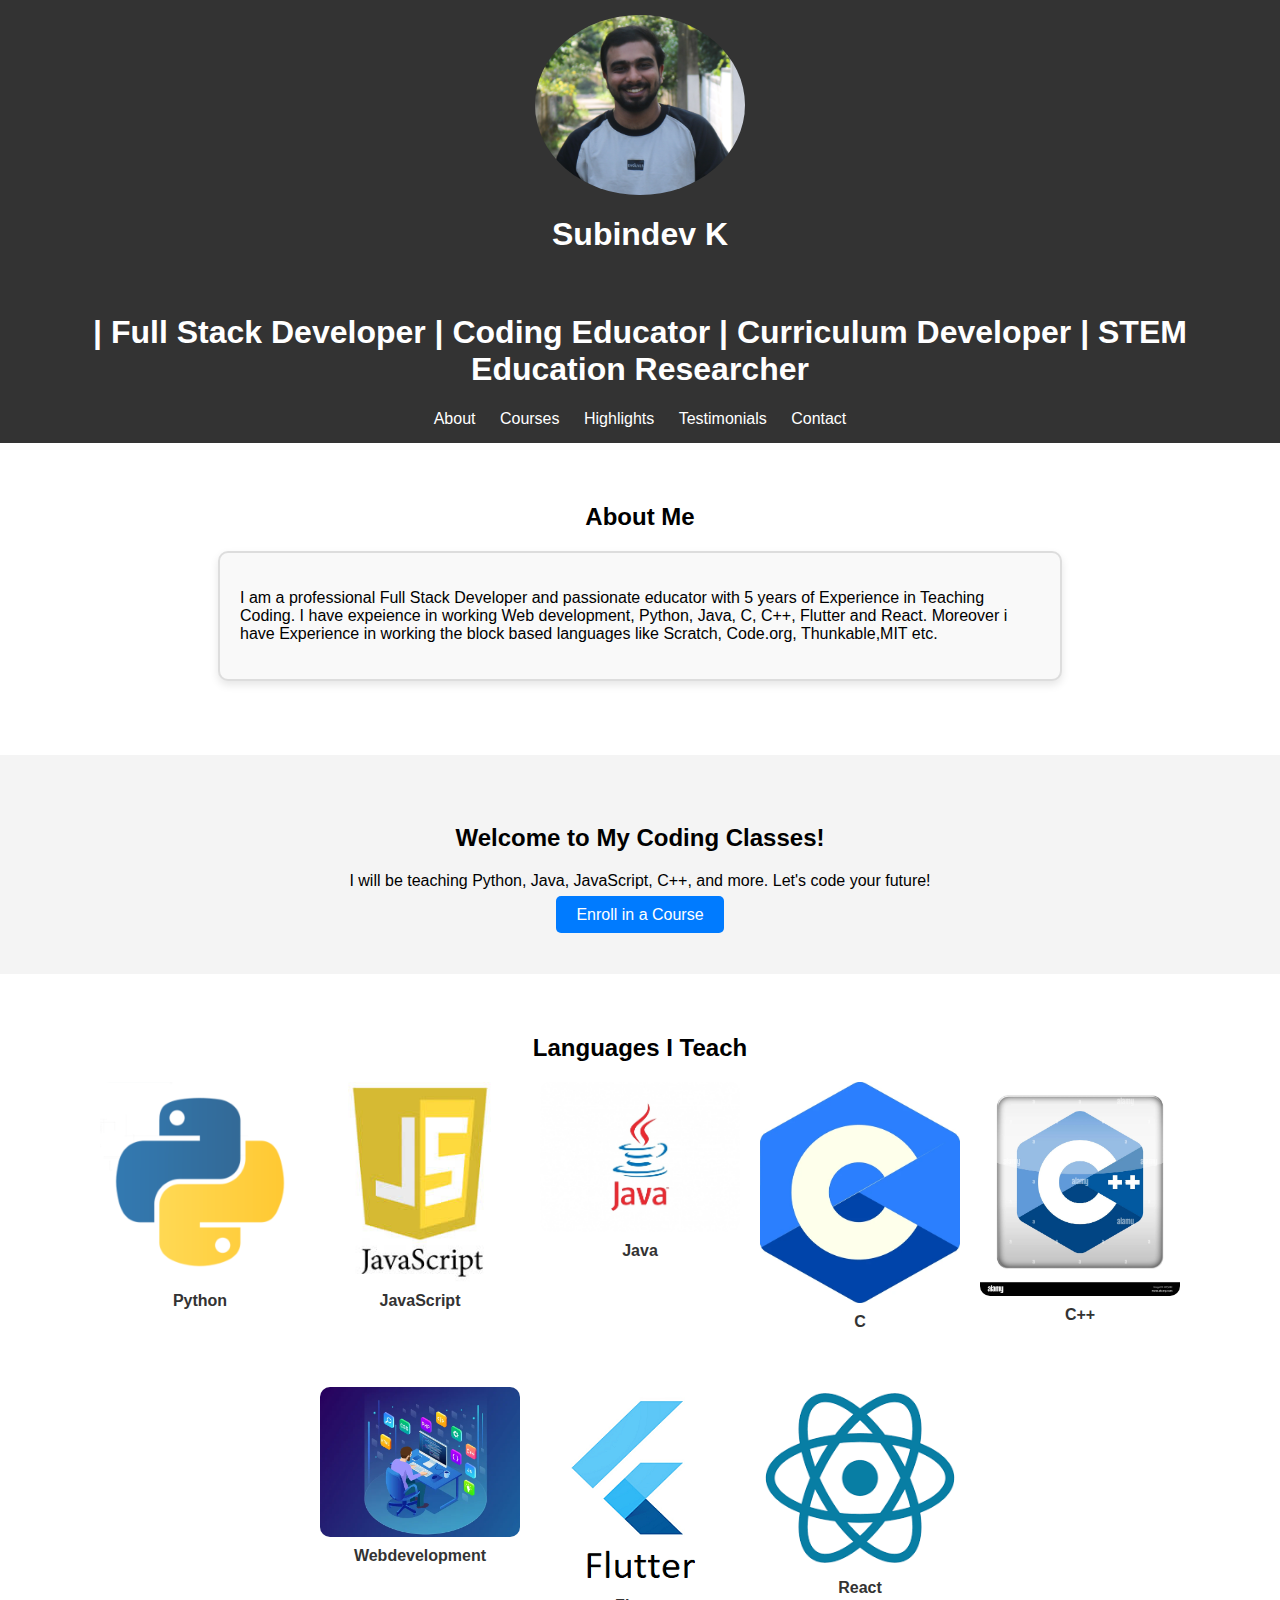
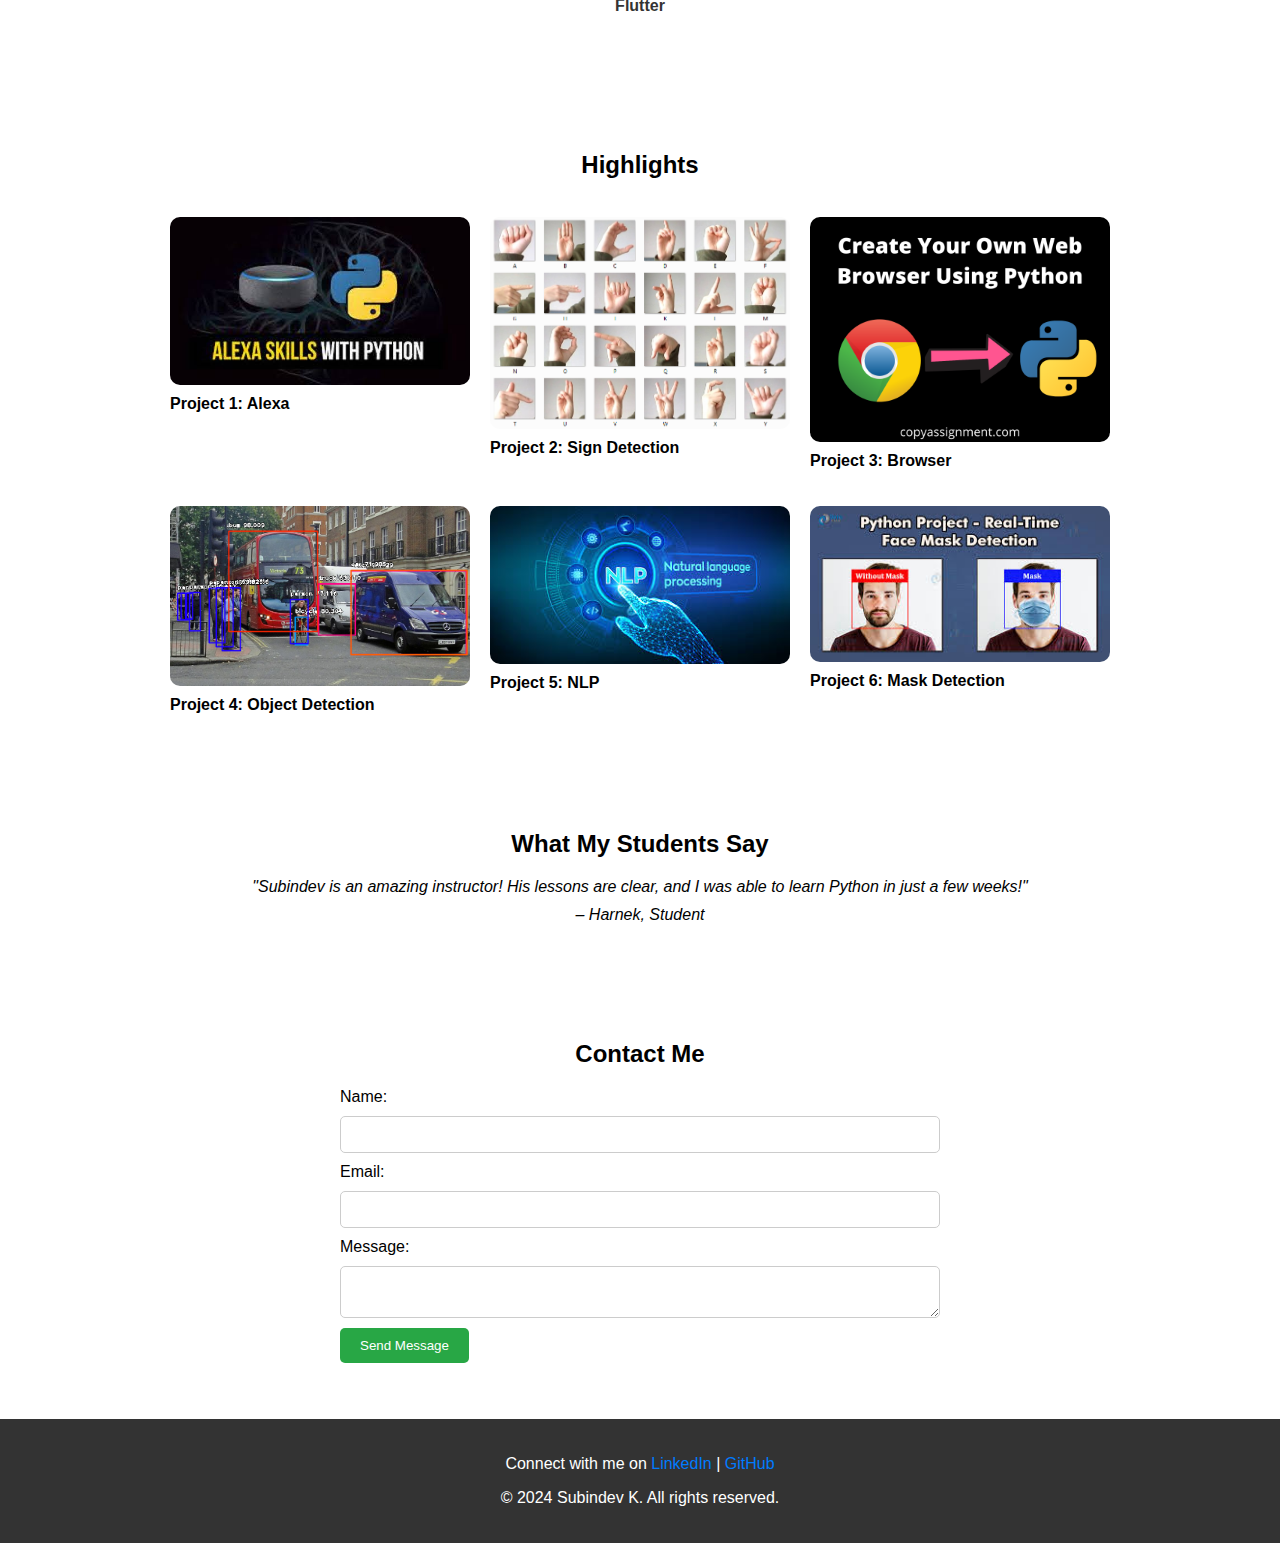
<file: index.html>
<html lang="en">
<head>
  <meta charset="UTF-8">
  <meta name="viewport" content="width=device-width, initial-scale=1.0">
  <title>Subindev K | Coding Educator</title>
  <link rel="stylesheet" href="style.css">
</head>
<body>
  <!-- Navigation -->
  <header>
    <img src="profile1.JPG" alt="Subindev K" class="profile-image">
    <h1>Subindev K </h1><br><h1>| Full Stack Developer | Coding Educator | Curriculum Developer | STEM Education Researcher</h1>
    <nav>
      <ul>
        <li><a href="#about">About</a></li>
        <li><a href="#courses">Courses</a></li>
        <li><a href="#highlights">Highlights</a></li>
        <li><a href="#testimonials">Testimonials</a></li>
        <li><a href="#contact">Contact</a></li>
      </ul>
    </nav>
  </header>

  <!-- About Section -->
  <section id="about">
    <h2>About Me</h2>
    <div class="about-box">
      <p>I am a professional Full Stack Developer and passionate educator with 5 years of Experience in Teaching Coding. I have expeience in working Web development, Python, Java, C, C++, Flutter and React. Moreover i have Experience in working the block based languages like Scratch, Code.org, Thunkable,MIT etc. 
    </div>
        </p> <br>
       
  </section>

  <!-- Hero Section -->
  <section class="hero">
    <h2>Welcome to My Coding Classes!</h2>
    <p>I will be teaching Python, Java, JavaScript, C++, and more. Let's code your future!</p>
    <a href="#contact" class="cta">Enroll in a Course</a>
  </section>

<!-- Courses Section -->
  <!-- Portfolio Section for Programming Languages -->
  <section id="courses">
    <h2>Languages I Teach</h2>
    
    <!-- Gallery Wrapper -->
    <div class="portfolio-gallery">
      <!-- Language 1 -->
      <div class="language-item">
        <img src="python.png" alt="Python">
        <p>Python</p>
      </div>
      
      <!-- Language 2 -->
      <div class="language-item">
        <img src="js.jpeg" alt="JavaScript">
        <p>JavaScript</p>
      </div>
  
      <!-- Language 3 -->
      <div class="language-item">
        <img src="java.jpg" alt="Java">
        <p>Java</p>
      </div>
      
      <!-- Language 4 -->
      <div class="language-item">
        <img src="c.webp" alt="C">
        <p>C</p>
      </div>
  
      <!-- Language 5 -->
      <div class="language-item">
        <img src="cpp.jpg" alt="C++">
        <p>C++</p>
      </div>
  
      <!-- Language 6 -->
      <div class="language-item">
        <img src="web.webp" alt="Webdevelopment">
        <p>Webdevelopment</p>
      </div>
  
      <!-- Language 7 -->
      <div class="language-item">
        <img src="flutter.png" alt="Flutter">
        <p>Flutter</p>
      </div>
  
      <!-- Language 8 -->
      <div class="language-item">
        <img src="react.png" alt="React">
        <p>React</p>
      </div>
      <!-- Add more language items as needed -->
    </div>
  </section>


  <!-- Portfolio Section -->
<section id="highlights">
    <h2>Highlights</h2><br>
    <div class="portfolio-gallery">
      <div class="work-item" onclick="showPopup('Please contact me for more details')">
        <img src="alexa.jpg" alt="Project 1">
        <p>Project 1: Alexa</p>
      </div>
      <div class="work-item" onclick="showPopup('This is a simple Sign detection project in which the computer will detect the letters according to our hand symbols. To know more about it. Please contact me')">
        <img src="sign.png" alt="Project 2">
        <p>Project 2: Sign Detection</p>
      </div>
      <div class="work-item" onclick="showPopup('This project will help to create your own browser. To know more about it. Please contact me')">
        <img src="browser.png" alt="Project 3">
        <p>Project 3: Browser</p>
      </div>
      <div class="work-item" onclick="showPopup('I would like to know more')">
        <img src="object.png" alt="Project 3">
        <p>Project 4: Object Detection</p>
      </div>
      <div class="work-item" onclick="showPopup('I would like to know more')">
        <img src="nlp.jpeg" alt="Project 3">
        <p>Project 5: NLP </p>
      </div>
      <div class="work-item">
        <img src="mask.jpeg" alt="Project 3">
        <p>Project 6: Mask Detection </p>
      </div>
      <!-- Add more work items as needed -->
    </div>
  </section>

  <script>
    function showPopup(message) {
        alert(message);
    }
</script>

  <!-- Testimonials Section -->
  <section id="testimonials">
    <h2>What My Students Say</h2>
    <blockquote>
      "Subindev is an amazing instructor! His lessons are clear, and I was able to learn Python in just a few weeks!"
      <cite>– Harnek, Student</cite>
    </blockquote>
  </section>

  <section id="contact">
    <h2>Contact Me</h2>
    <form id="contactForm">
      <label for="name">Name:</label>
      <input type="text" id="name" name="name" required>
  
      <label for="email">Email:</label>
      <input type="email" id="email" name="email" required>
  
      <label for="message">Message:</label>
      <textarea id="message" name="message" required></textarea>
  
      <button type="submit">Send Message</button>
    </form>
  
    <!-- Success Message -->
    <p id="formResponse"></p>
  </section>
  
  <script>
    document.getElementById('contactForm').addEventListener('submit', function(e) {
        e.preventDefault(); // Prevent the form from refreshing the page

        var formData = new FormData(this); // Get the form data

        fetch('https://script.google.com/macros/s/AKfycbzq1R3oXjzqsco-O2-e-8vGjPpNLCvgmiOMxTnE6ymjXDb5nj04OxC_u2Mv8xsH99Vo/exec', { // Replace with your script URL
            method: 'POST',
            body: formData,
            headers: {
                'Accept': 'application/json',
            }
        })
        .then(response => {
            if (!response.ok) {
                throw new Error('Network response was not ok');
            }
            return response.json(); // Parse the response as JSON
        })
        .then(data => {
            if (data.result === 'success') {
                document.getElementById('formResponse').innerText = 'Your message has been sent!';
                document.getElementById('contactForm').reset(); // Reset the form
                setTimeout(function() {
                        location.reload(); // Reload the page after a brief delay
                    }, 2000);
            } else {
                document.getElementById('formResponse').innerText = 'There was an error sending your message: ' + (data.message || 'Unknown error');
            }
        })
        .catch(error => {
            document.getElementById('formResponse').innerText = 'Message send successfully ';
            setTimeout(function() {
                        location.reload(); // Reload the page after a brief delay
                    }, 2000);
            console.error('Error:', error);
        });
    });
</script>
  
  <!-- Footer -->
  <footer>
    <p>Connect with me on <a href="https://www.linkedin.com/in/subindev-k-4ab3271b4/" target="_blank">LinkedIn</a> | <a href="https://github.com/Subinkalarikkal" target="_blank">GitHub</a></p>
    <p>&copy; 2024 Subindev K. All rights reserved.</p>
  </footer> 
</html>
</file>
<file: style.css>
/* General Styles */
body {
    font-family: Arial, sans-serif;
    margin: 0;
    padding: 0;
    box-sizing: border-box;
  }
  
  header {
    background-color: #333;
    color: white;
    padding: 15px;
    text-align: center;
  }
  
  nav ul {
    list-style-type: none;
    margin: 0;
    padding: 0;
  }
  
  nav ul li {
    display: inline;
    margin: 0 10px;
  }
  
  nav ul li a {
    color: white;
    text-decoration: none;
  }
  
  .hero {
    background-color: #f4f4f4;
    padding: 50px;
    text-align: center;
  }
  
  .hero .cta {
    background-color: #007BFF;
    color: white;
    padding: 10px 20px;
    text-decoration: none;
    border-radius: 5px;
  }
  
  section {
    padding: 40px 20px;
  }
  
  section h2 {
    text-align: center;
  }
  
  #courses ul {
    list-style-type: none;
    padding: 0;
    text-align: center;
  }
  
  #courses ul li {
    display: inline-block;
    margin: 0 15px;
  }
  
  blockquote {
    text-align: center;
    font-style: italic;
  }
  
  blockquote cite {
    display: block;
    margin-top: 10px;
  }
  
  form {
    max-width: 600px;
    margin: 0 auto;
  }
  
  form input, form textarea {
    width: 100%;
    padding: 10px;
    margin: 10px 0;
    border: 1px solid #ccc;
    border-radius: 5px;
  }
  
  form button {
    background-color: #28a745;
    color: white;
    padding: 10px 20px;
    border: none;
    border-radius: 5px;
    cursor: pointer;
  }
  
  footer {
    background-color: #333;
    color: white;
    text-align: center;
    padding: 20px 0;
  }
  
  footer a {
    color: #007BFF;
    text-decoration: none;
  }

  /* Profile Image Styling */
.profile-image {
    display: block;
    max-width: 50%;
    height: 20%;
    border-radius: 50%;
    margin: 0 auto;
  }
  
  /* Work Portfolio Image Styling */
  .work-item img {
    width: 100%;
    height: auto;
    border-radius: 10px;
    transition: transform 0.3s;
  }
  

  /* Portfolio Section Styling */
#portfolio {
    padding: 40px 20px;
    text-align: center;
  }
  
  .portfolio-gallery {
    display: flex;
    flex-wrap: wrap;
    justify-content: center;
    gap: 20px;
  }
  
  .work-item {
    max-width: 300px;
  }
  
  .work-item img {
    max-width: 100%;
    height: auto;
    border-radius: 10px;
    transition: transform 0.3s;
  }
  
  .work-item img:hover {
    transform: scale(1.05);
  }
  
  .work-item p {
    margin-top: 10px;
    font-size: 16px;
    font-weight: bold;
  }
  
  /* About Box Styling */
.about-box {
  background-color: #f9f9f9; /* Light background color for contrast */
  border: 2px solid #ddd;    /* Light grey border */
  padding: 20px;             /* Spacing inside the box */
  border-radius: 10px;       /* Rounded corners for a modern look */
  max-width: 800px;          /* Optional: Set a max width */
  margin: 0 auto;            /* Center the box horizontally */
  box-shadow: 0 4px 8px rgba(0, 0, 0, 0.1); /* Subtle shadow for depth */
}

/* Languages Portfolio Section Styling */
#languages-portfolio {
  padding: 40px 20px;
  text-align: center;
  background-color: #f5f5f5; /* Optional: Background color for the section */
}

.portfolio-gallery {
  display: flex;
  flex-wrap: wrap;
  justify-content: center;
  gap: 20px;
}

.language-item {
  width: 200px; /* Adjust the width of each item */
  margin-bottom: 20px;
  text-align: center;
}

.language-item img {
  max-width: 100%;
  height: auto;
  border-radius: 10px; /* Rounded corners for images */
  transition: transform 0.3s; /* Smooth hover effect */
}

.language-item img:hover {
  transform: scale(1.05); /* Slight zoom effect on hover */
}

.language-item p {
  margin-top: 10px;
  font-size: 16px;
  font-weight: bold;
  color: #333; /* Optional: Text color */
}
</file>
